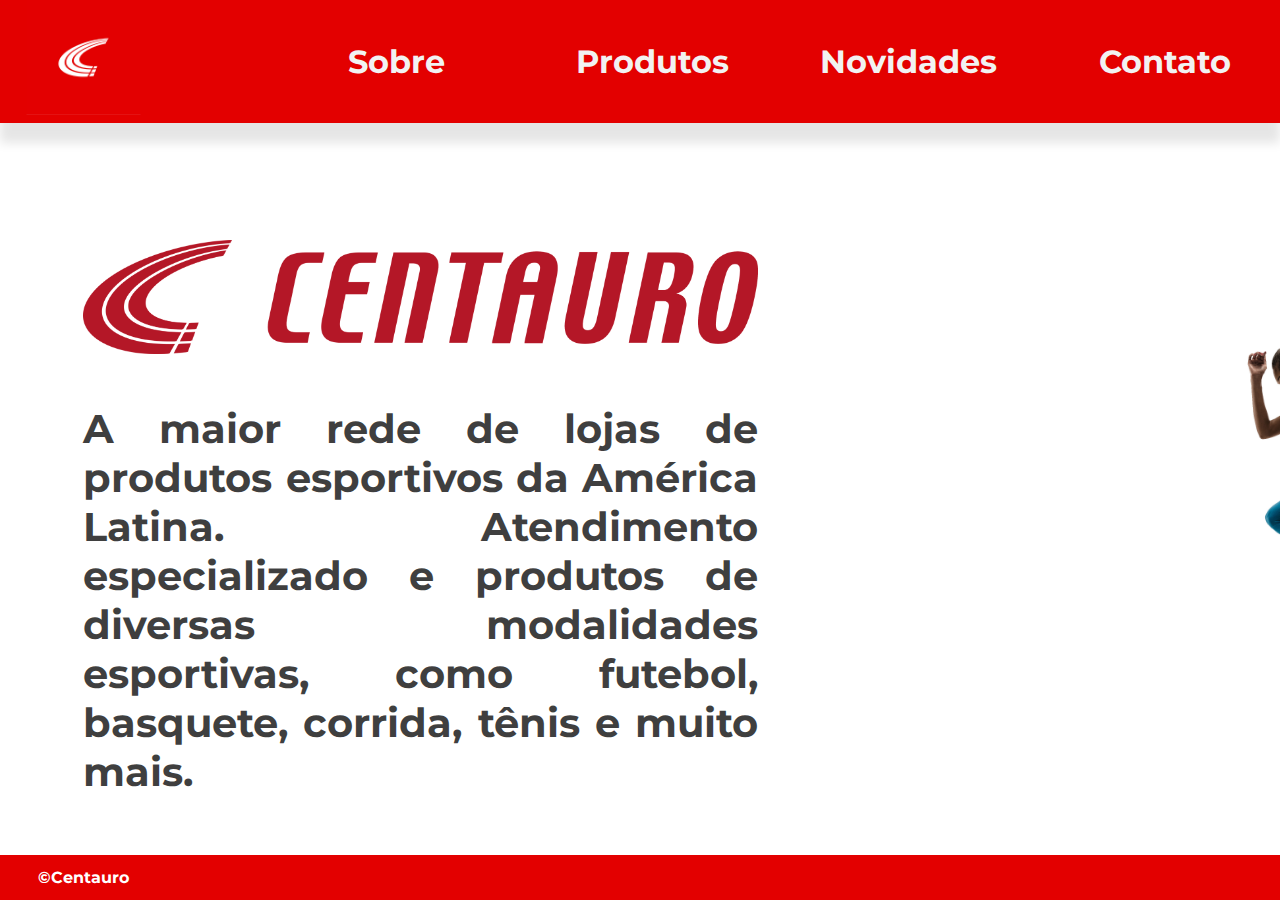
<file: index.html>
<!DOCTYPE html>
<html lang="pt-br">

<head>
    <meta http-equiv="Content-Type" content="text/html; charset=UTF-8">
    <link rel="stylesheet" href="../style.css">
    <meta name="viewport" content="width=device-width, initial-scale=1.0">
    <!-- fonte Antonio-Bold -->
    <link rel="preconnect" href="https://fonts.googleapis.com">
    <link rel="preconnect" href="https://fonts.gstatic.com" crossorigin>
    <link href="https://fonts.googleapis.com/css2?family=Antonio:wght@100;300&family=Playpen+Sans&display=swap"
        rel="stylesheet">
    <!-- fonte Montserrat -->
    <link rel="preconnect" href="https://fonts.googleapis.com">
    <link rel="preconnect" href="https://fonts.gstatic.com" crossorigin>
    <link
        href="https://fonts.googleapis.com/css2?family=Antonio:wght@100;300&family=Montserrat:wght@200&family=Playpen+Sans&display=swap"
        rel="stylesheet">

    <!-- Icones -->
    <link rel="stylesheet" href="https://cdnjs.cloudflare.com/ajax/libs/font-awesome/6.4.2/css/all.min.css"
        integrity="sha512-z3gLpd7yknf1YoNbCzqRKc4qyor8gaKU1qmn+CShxbuBusANI9QpRohGBreCFkKxLhei6S9CQXFEbbKuqLg0DA=="
        crossorigin="anonymous" referrerpolicy="no-referrer" />
    <title>Landing</title>
</head>

<body>
    <div class="topnav" id="myTopnav">
        <a id="main" href="../index.html">
            <img src="../portifolio/logo.png" alt="logo">
        </a>
        <a href="../01/index.html">Sobre</a>
        <a href="../portifolio/index.html">Produtos</a>
        <a href="../curriculo/index.html">Novidades</a>
        <a href="../contato/index.html">Contato</a>
        
    </div>
    <div class="landing-container">
        <div class="landing-text">
            <p id="role"><img src="../portifolio/centauro-logo-00.png" alt="logo"></span></p>
            <p> A maior rede de lojas de produtos esportivos da América Latina. Atendimento especializado e produtos de diversas modalidades esportivas, como futebol, basquete, corrida, tênis e muito mais.</p>
        </div>
        <div class="image-container">
        <img class="profile" src="../portifolio/young-african-woman-running-isolated-white-studio-background-one-female-runner-jogger-silhouette-jogging-athlete.jpg" alt="My Photo">
    </div>
    </div>
    

    <footer class="footer">
        ©Centauro
    </footer>
</body>

</html>
</file>
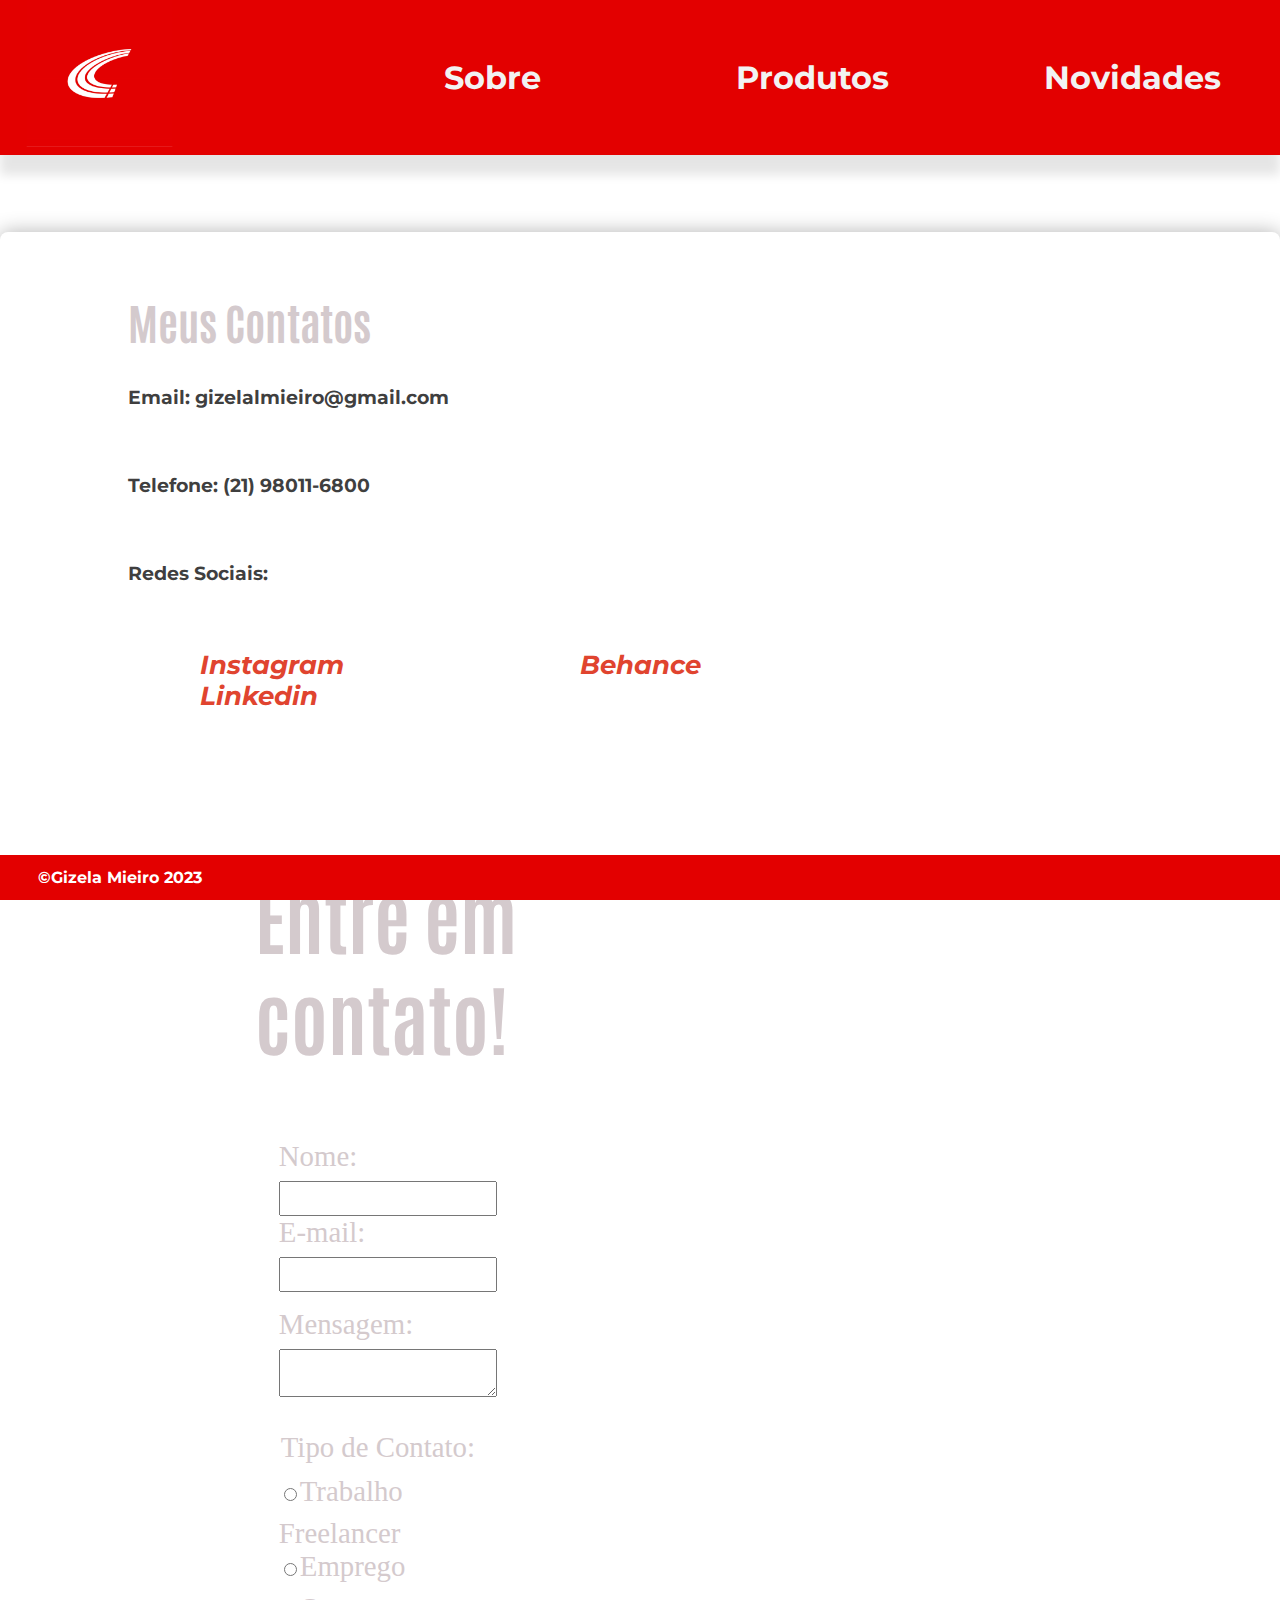
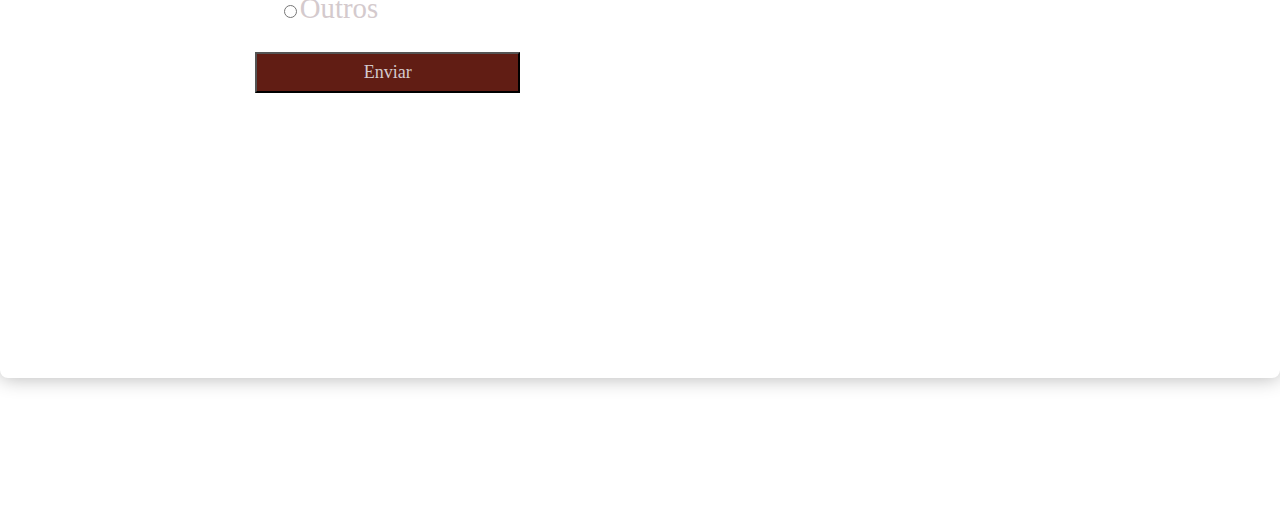
<file: contato/index.html>
<!DOCTYPE html>
<html lang="pt-br">
<head>
    <meta http-equiv="Content-Type" content="text/html; charset=UTF-8">
    <link rel="stylesheet" href="../style.css">
    <meta name="viewport" content="width=device-width, initial-scale=1.0">

    <!-- fonte Antonio-Bold -->
    <link rel="preconnect" href="https://fonts.googleapis.com">
    <link rel="preconnect" href="https://fonts.gstatic.com" crossorigin>
    <link href="https://fonts.googleapis.com/css2?family=Antonio:wght@100;300&family=Playpen+Sans&display=swap"
        rel="stylesheet">
    <!-- fonte Montserrat -->
    <link rel="preconnect" href="https://fonts.googleapis.com">
    <link rel="preconnect" href="https://fonts.gstatic.com" crossorigin>
    <link
        href="https://fonts.googleapis.com/css2?family=Antonio:wght@100;300&family=Montserrat:wght@200&family=Playpen+Sans&display=swap"
        rel="stylesheet">

    <!-- Icones -->
    <link rel="stylesheet" href="https://cdnjs.cloudflare.com/ajax/libs/font-awesome/6.4.2/css/all.min.css"
        integrity="sha512-z3gLpd7yknf1YoNbCzqRKc4qyor8gaKU1qmn+CShxbuBusANI9QpRohGBreCFkKxLhei6S9CQXFEbbKuqLg0DA=="
        crossorigin="anonymous" referrerpolicy="no-referrer" />

    <title>Contato</title>
</head>
<body>
    <div class="topnav" id="myTopnav">
        <a id="main" href="../index.html">
            <img src="../portifolio/logo.png" alt="logo">
        </a>
        <a href="../01/index.html">Sobre</a>
        <a href="../portifolio/index.html">Produtos</a>
        <a href="../curriculo/index.html">Novidades</a>
        <!-- <a href="../contato/index.html">Contato</a> -->
        
    </div>
        <div class="contact-section">
            <h2>Meus Contatos</h2>
    
            <div class="contact-info">
                <p>Email: gizelalmieiro@gmail.com</p>
                <p>Telefone: (21) 98011-6800</p>
    
                <p>Redes Sociais:</p>
                <div class="social-icons">
                    <!-- Insira aqui os ícones das redes sociais -->
                    <i class="fa-brands fa-instagram"><a id="social_links" href="https://www.instagram.com/gi_dlm/"&nbsp>Instagram</a></i>
                    <i class="fa-brands fa-behance"><a id="social_links" href="https://www.behance.net/gizelamieiro"&nbsp>Behance</a></i>
                    <i class="fa-brands fa-linkedin"><a id="social_links" href="https://www.linkedin.com/in/gizela-mieiro/"&nbsp>Linkedin</a></i>
                    <br>
                    <br>
                    <br>
                    <main class="principal">
                        <section class="container">
                            <h2>Entre em contato!</h2>
                
                            <form name="Contato" netlify>
                                <fieldset class="dados">
                                    <label for="nome">Nome:</label>
                                    <input type="text" id="nome" name="nome" required>
                    
                                    <label for="email">E-mail:</label>
                                    <input type="email" id="email" name="email" required>
                    
                                    <label for="mensagem">Mensagem:</label>
                                    <textarea id="mensagem" name="mensagem"></textarea>
                                </fieldset>
                
                                <fieldset class="opcoes">
                                    <legend>Tipo de Contato:</legend>
                
                                    <input type="radio" name="tipo-de-contato" value="trabalho-freelancer" required>Trabalho Freelancer<br>
                
                                    <input type="radio" name="tipo-de-contato" value="emprego" required>Emprego<br>
                
                                    <input type="radio" name="tipo-de-contato" value="outros" required>Outros<br>
                                </fieldset>
                    
                                <input type="submit" value="Enviar">
                            </form>
                        </section>
                    </main>
                </div>
            </div>
        </div>
        <footer class="footer">
            ©Gizela Mieiro 2023
        </footer>
</body>
</html>
</file>
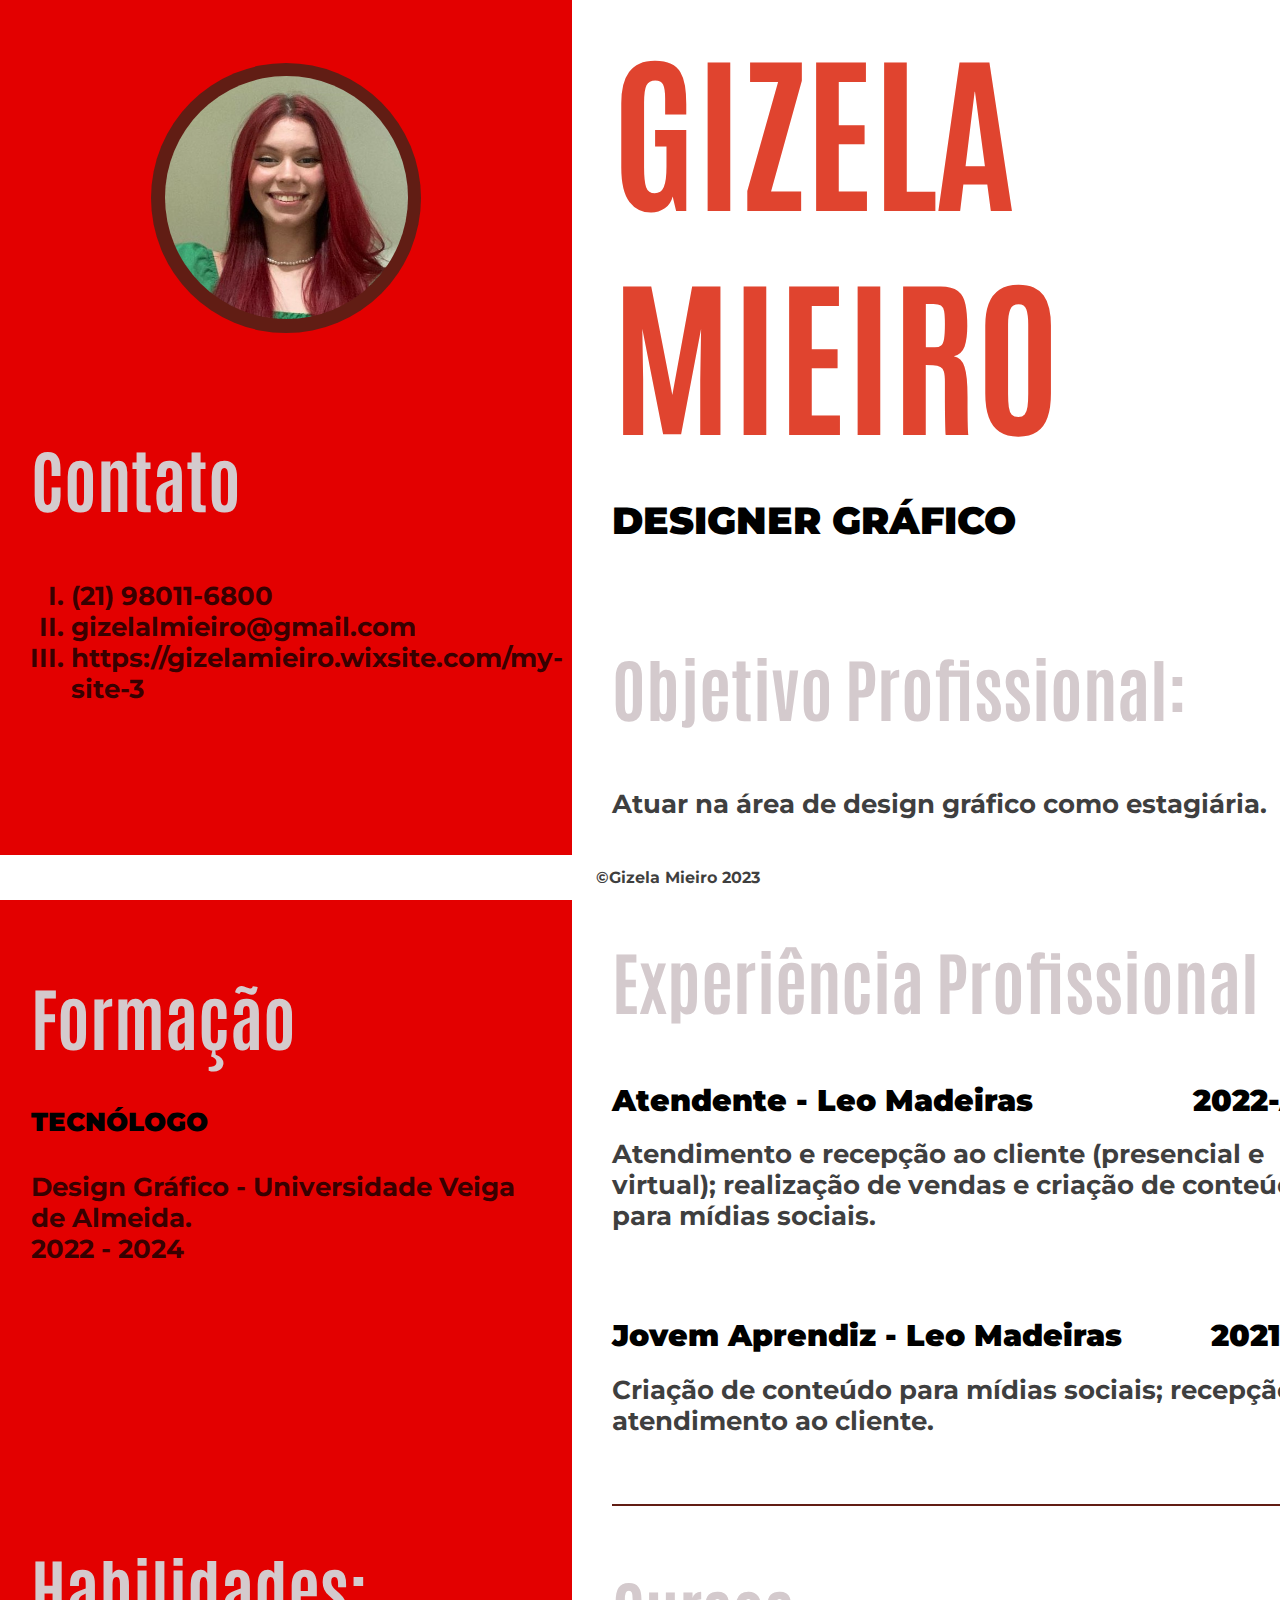
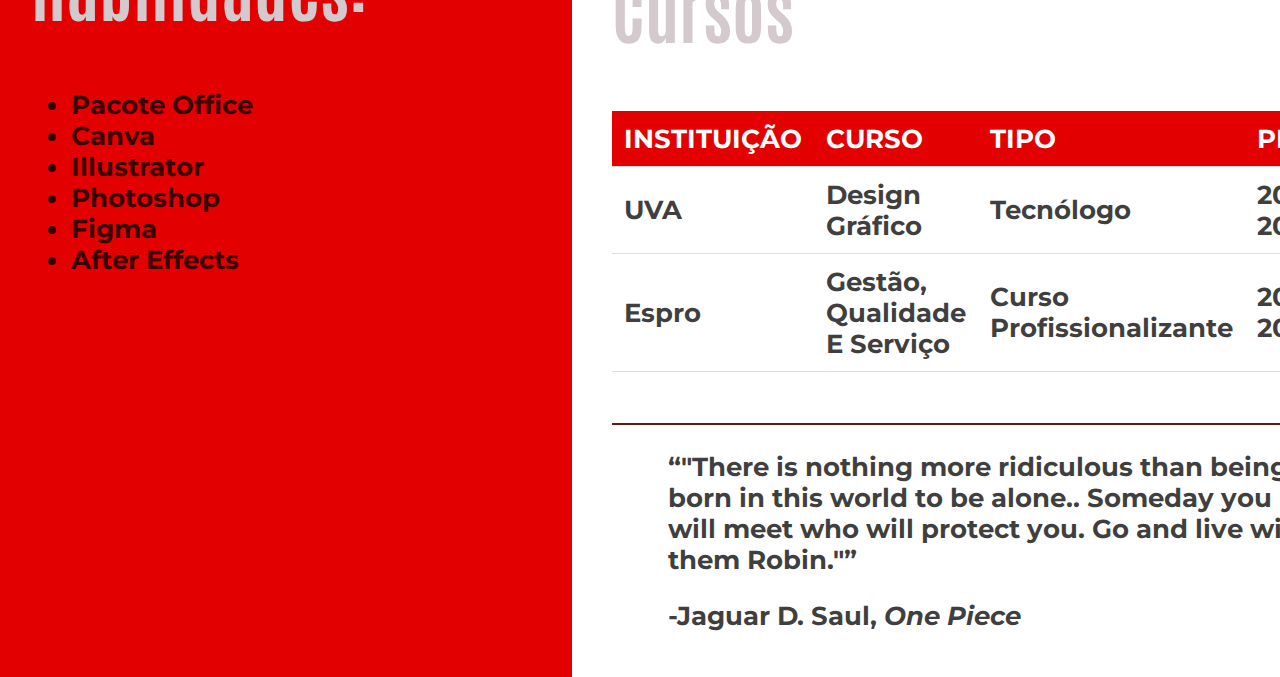
<file: curriculo/index.html>
<!DOCTYPE html>
<!-- saved from url=(0040)https://curriculodavilorega.netlify.app/ -->
<html lang="pt-BR">

<head>
    <meta http-equiv="Content-Type" content="text/html; charset=UTF-8">
    <link rel="stylesheet" href="../style.css">
    <meta name="viewport" content="width=device-width, initial-scale=1.0">

    <!-- fonte Antonio-Bold -->
    <link rel="preconnect" href="https://fonts.googleapis.com">
    <link rel="preconnect" href="https://fonts.gstatic.com" crossorigin>
    <link href="https://fonts.googleapis.com/css2?family=Antonio:wght@100;300&family=Playpen+Sans&display=swap"
        rel="stylesheet">
    <!-- fonte Montserrat -->
    <link rel="preconnect" href="https://fonts.googleapis.com">
    <link rel="preconnect" href="https://fonts.gstatic.com" crossorigin>
    <link
        href="https://fonts.googleapis.com/css2?family=Antonio:wght@100;300&family=Montserrat:wght@200&family=Playpen+Sans&display=swap"
        rel="stylesheet">

    <!-- Icones -->
    <link rel="stylesheet" href="https://cdnjs.cloudflare.com/ajax/libs/font-awesome/6.4.2/css/all.min.css"
        integrity="sha512-z3gLpd7yknf1YoNbCzqRKc4qyor8gaKU1qmn+CShxbuBusANI9QpRohGBreCFkKxLhei6S9CQXFEbbKuqLg0DA=="
        crossorigin="anonymous" referrerpolicy="no-referrer" />

    <title>Currículo - Gizela Mieiro</title>
</head>

<body>
    <div class="landscape">
        <div class="side-bar">
            <div id="circle-container">
                <div class="circle">
                    <img src="profile_photo2.jpg" alt="Foto de Perfil">
                </div>
            </div>
            <section>
                <h2>Contato</h2>
                <ol id="contact-info">
                    <!-- <li><i class="fa fa-phone"></i>(21) 98011-6800</li>
                    <li><i class="fa fa-mail-bulk"></i>gizelalmieiro@gmail.com</li>
                    <li><i class="fas fa-globe"></i>https://gizelamieiro.wixsite.com/my-site-3</li> -->
                    <li>(21) 98011-6800</li>
                    <li>gizelalmieiro@gmail.com</li>
                    <li>https://gizelamieiro.wixsite.com/my-site-3</li>
                </ol>
            </section>
            <section>
                <h1>Formação</h1>
                <dl>
                    <h4>TECNÓLOGO</h4>
                    <dt>Design Gráfico - Universidade Veiga de Almeida.</dt>
                    <dd>2022 - 2024</dd>
                </dl>
            </section>
            <section>
                <h2>Habilidades:</h2>
                <ul>
                    <li>Pacote Office</li>
                    <li>Canva</li>
                    <li>Illustrator</li>
                    <li>Photoshop</li>
                    <li>Figma</li>
                    <li>After Effects</li>
                </ul>
            </section>

            <!-- <section>
        <h1>Behance</h1>
        <dl>
            <img src="" alt="https://www.behance.net/gizelamieiro">
        </dl>
    </section> -->
        </div>
        <div class="main-content">
            <header>
                <div id="full-name">
                    <h1 id="nome">Gizela</h1>
                    <h1 id="nome">Mieiro</h1>
                </div>
                <h3 id="field">Designer Gráfico</h3>
            </header>
            <main>
                <h2>Objetivo Profissional:</h2>
                <p id="goal">Atuar na área de design gráfico como estagiária.</p>
                <hr>
                <h2>Experiência Profissional</h2>
             
                <article>
                    <h3 class="section-title">
                        <span class="job-title">Atendente - Leo Madeiras</span>
                        <span class="job-period">2022-Atual</span>
                    </h3>
                    <br>
                    <p>Atendimento e recepção ao cliente (presencial e virtual); realização de vendas e criação de
                        conteúdo
                        para
                        mídias sociais.</p>
                </article>
                <article>
                    <h3 class="section-title">
                        <span class="job-title">Jovem Aprendiz - Leo Madeiras</span>
                        <span class="job-period">2021-2022</span>
                    </h3>
                    <br>
                    <p>Criação de conteúdo para mídias sociais; recepção e atendimento ao cliente.</p>
                </article>
                <hr>
                   <!-- previous exp -->
                <h2>Cursos</h2>
                <!-- <article>
                    <aside>
                        <h3 class="section-title">
                            <span class="job-title">Gestão, qualidade e serviço - Espro</span>
                            <span class="job-period">2021-2022</span>
                        </h3>
                        <br>
                        <p>Gestão de tempo; pessoas e recursos; metodologias ágeis; pacote office; administração,
                            empreendedorismo;
                            gestão de qualidade; elaboração de atividades gráficas usando o Canva.</p>
                </article> -->
                <!-- end previous exp -->

                <table>
                    <thead>
                        <tr>
                        <th>instituição</th> <th>curso</th> <th>tipo</th> <th>período</th>
                    </tr>
                    </thead>
                    <tbody>
                        <tr>
                            <td>UVA</td> <td>Design gráfico</td> <td>tecnólogo</td> <td>2022 - 2024</td>
                        </tr>
                        <tr>
                            <td>Espro</td> <td>Gestão, qualidade e serviço</td> <td>Curso profissionalizante</td> <td>2021 - 2022</td>
                        </tr>
                    </tbody>
                </table>

                </aside>
                <hr>
            </main>
            <blockquote cite="https://www.wattpad.com/729388436-my-favorite-quotes-from-one-piece-characters">
                <p>“"There is nothing more ridiculous than being born in this world to be alone.. Someday you will meet
                    who will protect you. Go and live with them Robin."”</p>
                <footer>-Jaguar D. Saul, <cite>One Piece</cite></footer>
            </blockquote>
        </div>
    </div>
    <div>
        <a href="../index.html" class="back-button"><i class="fa-solid fa-circle-left"></i></a>
    </div>

    <footer class="footer-cv">
        ©Gizela Mieiro 2023
    </footer>
</body>

</html>
</file>
<file: style.css>
:root {
    --sidebar-color: rgb(227, 0, 0);
    --menu-font-color: rgba(97, 29, 20, 1);
    --bar-color: rgba(224, 68, 47, 1);
    --text-color: rgba(0, 0, 0, 0.76);
    --box-color: rgba(255, 255, 255);
    --visited-link-color: rgba(86, 75, 235, 0.4);
}

body {
    margin: 0%;
    padding: 0%;
    font-family: 'Antonio', sans-serif;
    font-family: 'Montserrat', sans-serif;
    /* font-family: 'Playpen Sans', cursive; */
    font-size: 1em;
    font-weight: bold;
    color: var(--text-color);
}

h1,
h2 {
    font-family: 'Antonio', sans-serif;
    /* font-family: 'Playpen Sans', cursive; */
    color: var(--menu-font-color);
    font-size: 2.7em;
}

h3,
h4 {
    /* font-family: 'Antonio', sans-serif;
    font-family: 'Montserrat', sans-serif;
    font-family: 'Playpen Sans', cursive; */
    font-weight: bolder;
    color: rgba(0, 0, 0, 1);
}

hr {
    border: 0.52px solid var(--menu-font-color);
}

footer {
    font-weight: bold;
}

section,
main,
blockquote {
    font-size: 1.6em;
    padding-left: 2%;
    padding-right: 4%;
    max-width: fit-content;
    max-height: max-content;
}

section{
    padding-bottom: 36.5%;
}

main {
    padding-left: 0;
}



article, #goal{
    padding-bottom: 4%;
}

/* Bloco main h2 gera linhas horizontais em main */
/* main h2 {
    display: inline;
}

main h2::after {
    content: "";
    display: inline-block;
    width: 10%;
    height: 7px;
    background-color: var(--bar-color);
    margin-right: 10px;
    padding-left: 32%;
    margin-top: 4%;
    vertical-align: middle;
    float: right;
} */

dd {
    margin: 0;
}


/* Container para o conteúdo no geral */
.landscape {
    display: grid;
    grid-template-columns: 1fr 2fr;
    /*Dvisão do display em duas colunas grid*/
    gap: 20px;
    /*Aplicado espaçamento entre colunas*/
    height: 100vh;
    /* Ajuste de autura de forma a opucar 100% do viewport */
}

/*Conteúdo à direita*/
.main-content {
    padding: 20px;
    padding-top: 1.3%;
    /* Adicione espaço de preenchimento ao conteúdo principal, se necessário */
}

/* Barra lateral esquerda*/
.side-bar {
    background-color: var(--sidebar-color);
    padding: 20px;
    margin-left: 0;
    font-weight: bold;
    color: var(--text-color);
    grid-template-rows: auto 1fr auto;
}

/*O bloco circle ajusta uma forma e uma imagem ao formato de círculo*/
.circle {
    width: 270px;
    height: 270px;
    background-color: var(--menu-font-color);
    border-radius: 50%;
    overflow: hidden;
    /* Propriedade para que a imagem não ultrapasse os limites do círculo */
    display: flex;
    justify-content: center;
    align-items: center;
    /* margin-left: 13em; */
}

.circle img {
    max-width: 90%;
    max-height: 90%;
    width: 17rem;
    border-radius: 100%;
}

#circle-container {
    display: flex;
    flex-direction: column;
    justify-content: center;
    align-items: center;
    padding: 8% 14%;
}

/* Área de atuação profissional */
#field {
    font-size: 2.4em;
    text-transform: uppercase;
    padding-bottom: 5%;
}

/* Remoção do gap entre os <h1> empilhados */
#nome {
    /* font-size: 6em;
    font-weight: bolder;
    text-transform: uppercase;
    text-align: left; */
    margin: 0;
}

/* Container para o nome */
#full-name {
    font-size: 4em;
    font-weight: bolder;
    text-transform: uppercase;
    text-align: left;
    height: max-content;
    /* margin: 0; */
}

/* Remoção dos bullets de <ul>  */
#contact-info {
    /* list-style: none; */
    list-style: upper-roman;
}

/* icones */
.fa.fa-phone,
.fa-mail-bulk,
.fa-globe{
    font-size: 1em;
    padding-right: 4%;
    padding-bottom: 6%;
}

/* datas */
.job-title {
    float: left;
}

.job-period {
    float: right;
}

.topnav {
    overflow: hidden;
    background-color: var(--sidebar-color);
    box-shadow: 0 20px 10px rgba(0, 0, 0, 0.1); /* Adiciona sombra */
    display: flex; /* Adiciona display flex para alinhar horizontalmente */
    align-items: center; /* Centraliza verticalmente */
    justify-content: space-between; /* Alinha os itens à esquerda e à direita */  
    max-height: 10rem;
  }

  .topnav h1{
    font-size: 2.4em;
    padding: 2% 20% 2% 4%;
  }
  
  .topnav a {
    flex: 1; /* Faz com que os links ocupem todo o espaço disponível */
    flex-direction: column;
    display: block;
    color: #f2f2f2;
    text-align: center;
    text-decoration: none;
    font-size: 2em;
    float: inline-end;
    justify-content: flex-end;
    margin-left: 2vw;   
  }

  
  .topnav a:hover {
    background-color: #ddd;
    color: var(--text-color);
    padding: 7.59% 6% 7.59% 6%;
  }

#main:hover{
    background-color: var(--sidebar-color);
}

#main h1:hover{
    color: white;
}

#main img{
    /* width: 10vh; */
    width: 50%;
    margin-right: 61%;
}

.contact-section {
    max-width: 1200px;
    margin: 6% auto 10% auto;
    padding: 2% 10% 2% 10%;
    background-color: var(--box-color);
    box-shadow: 0 0 20px rgba(0, 0, 0, 0.3);
    border-radius: 8px;
}

.contact-info p {
    margin: 0;
    font-size: 1.2em;
    margin-bottom: 4rem;
}

.social-icons {
    /* Remova o display: flex */
    margin-top: 10px;
}

.social-icons a {
    text-decoration: none;
    margin-right: 10rem; /* Adicione uma margem direita para espaçamento entre os links */
}

.social-icons img {
    width: 30px;
    height: 30px;
    margin: 0 5px;
}

.fa-instagram,
.fa-behance,
.fa-linkedin {
    font-size: 1.6em;
    color: var(--menu-font-color);
}

#social_links {
    color: var(--bar-color);
    padding-left: 7%;
}

#social_links:visited {
    color: var(--visited-link-color);
}

.landing-text {
    margin: 12% 50% auto 5% ;
    font-size: 2.5em;
    color: var(--text-color);
    text-align: justify;
}

#role{
    /* font-size: 4em; */
    color: var(--text-color);
}

#role img{
    /* height: 6vh; */
    width: 75vh;
    /* max-width: fit-content; */
    min-width: 20vh;
    max-width: 80vh;

}

#nome{
    color: var(--bar-color);
}

.footer {
    position: fixed;
    bottom: 0;
    width: 100%;
    background-color: var(--sidebar-color);
    color: white;
    text-align: left;
    padding: 1% 0 1% 3%;
}

.footer-cv {
    position: fixed;
    bottom: 0;
    width: 100%;
    background-color: white;
    color: var(--text-color);
    text-align: center;
    padding: 1% 0 1% 3%;
}

.back-button {
    position: absolute;
    top: 20px;
    right: 20px;
    display: flex;
    align-items: center;
    padding: 10px 20px;
    font-size: 3rem;
    color: var(--sidebar-color);
    text-decoration: none;
    border: none;
    cursor: pointer;
}

.back-button:hover {
    color: var(--menu-font-color);
}

table {
    width: 100%;
    border-collapse: collapse;
    margin-top: 20px;
    margin-bottom: 2em;
    font-size: 1em;
    color: var(--text-color);

}

th, td {
    padding: 12px;
    text-align: left;
    border-bottom: 1px solid #ddd;
    text-transform: capitalize;
}

th {
    background-color: var(--sidebar-color);
    color: white;
    text-transform: uppercase;
}

tbody tr:hover {
    background-color: var(--box-color);
}

.portifolio {
    width: 100%;
    border-collapse: collapse;
    margin-top: 20px;
    font-size: 1em;
    color: #333;
}

.portifolio td {
    padding: 12px;
    text-align: left;
    border-bottom: 1px solid #ddd;
}

.portifolio img {
    max-width: 40%; /* Adiciona um tamanho máximo para as imagens */
    height: auto; /* Mantém a proporção da imagem */
    display: block; /* Evita espaçamento extra abaixo da imagem */
    margin: 0 auto; /* Centraliza a imagem na célula da tabela */
}

.portifolio tbody tr:hover {
    background-color: #f5f5f5;
}
.portifolio video {
    max-width: 100%;
    height: auto;
    display: block;
    margin: 0 auto; /* Centraliza o vídeo horizontalmente na célula */
}

.portifolio tbody tr:hover {
    background-color: #f5f5f5;
}

.landing-container {
    display: flex;
    justify-content: space-between;
    align-items: center;
    padding-right: 46%;
    padding-left: 4%;
}

.image-container {
    max-width: 100%; 
    /* margin-right: 88vh; */
}

.profile {
    /* width: 90%; */
    /* height: auto; */
    margin-top: 6%;
    margin-bottom: 6%;
    height: 80vh;
    max-height: 90vh;
    min-height: 30vh;
    /* width: 90vh; */

}


/* Contato */

.principal {
    display: flex;
    justify-content: space-around;
    color: #D4CACD;
    font-family: Libre Bodoni;
    font-size: 18px;
    font-style: normal;
    font-weight: 400;
    line-height: normal;
}

h1, h2 {
    color: #D4CACD;
}

.container {
    width: 50%;
    margin: 50px auto;
}

form {
    display: flex;
    flex-direction: column;
}

label {
    margin-bottom: 8px;
}

input, textarea {
    margin-bottom: 16px;
    padding: 8px;
}

.dados {
    display: flex;
    flex-direction: column;
    border: none;
}

.opcoes {
    border: none;
}

input[type="submit"] {
    background-color: var(--menu-font-color);
    cursor: pointer;
    color: #D4CACD;
    font-family: Libre Bodoni;
    font-size: 18px;
    font-style: normal;
    font-weight: 400;
    line-height: normal;
}

input[type="submit"]:hover {
    background-color: #201218;
}
</file>
